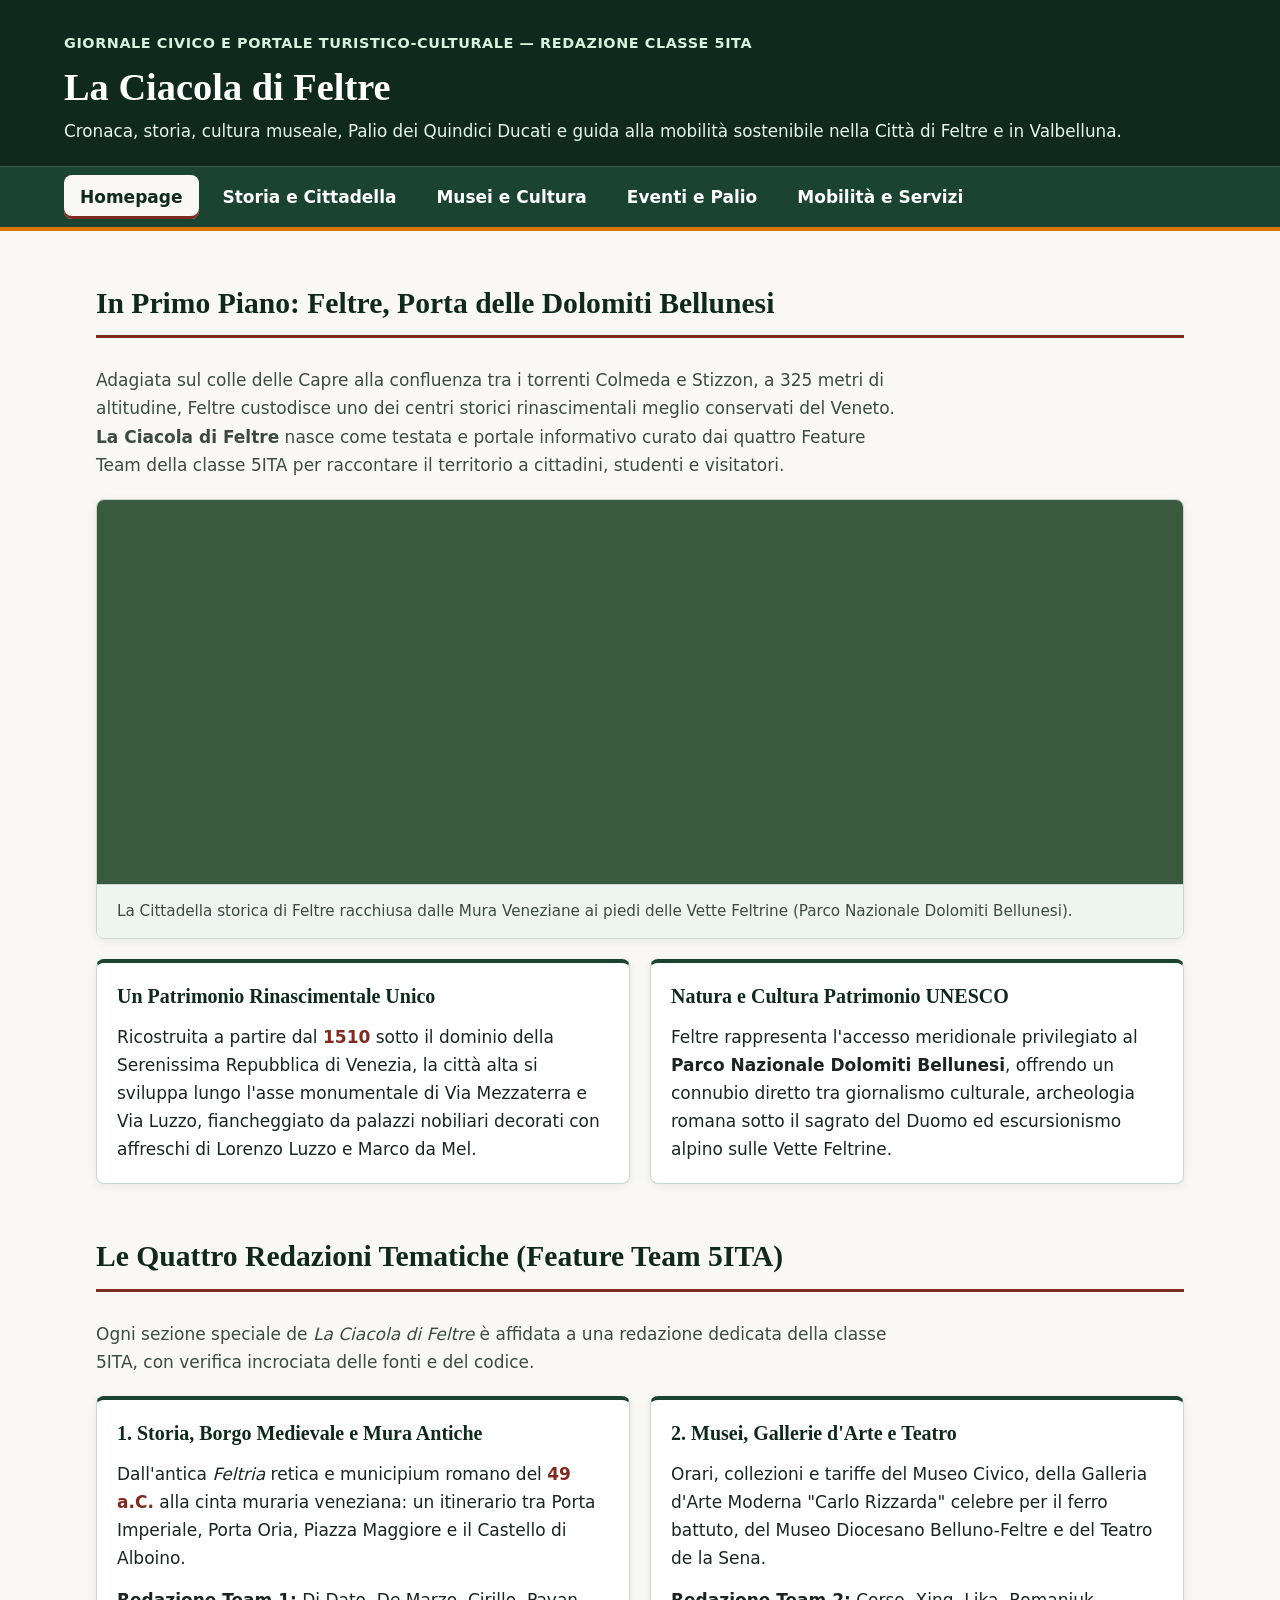
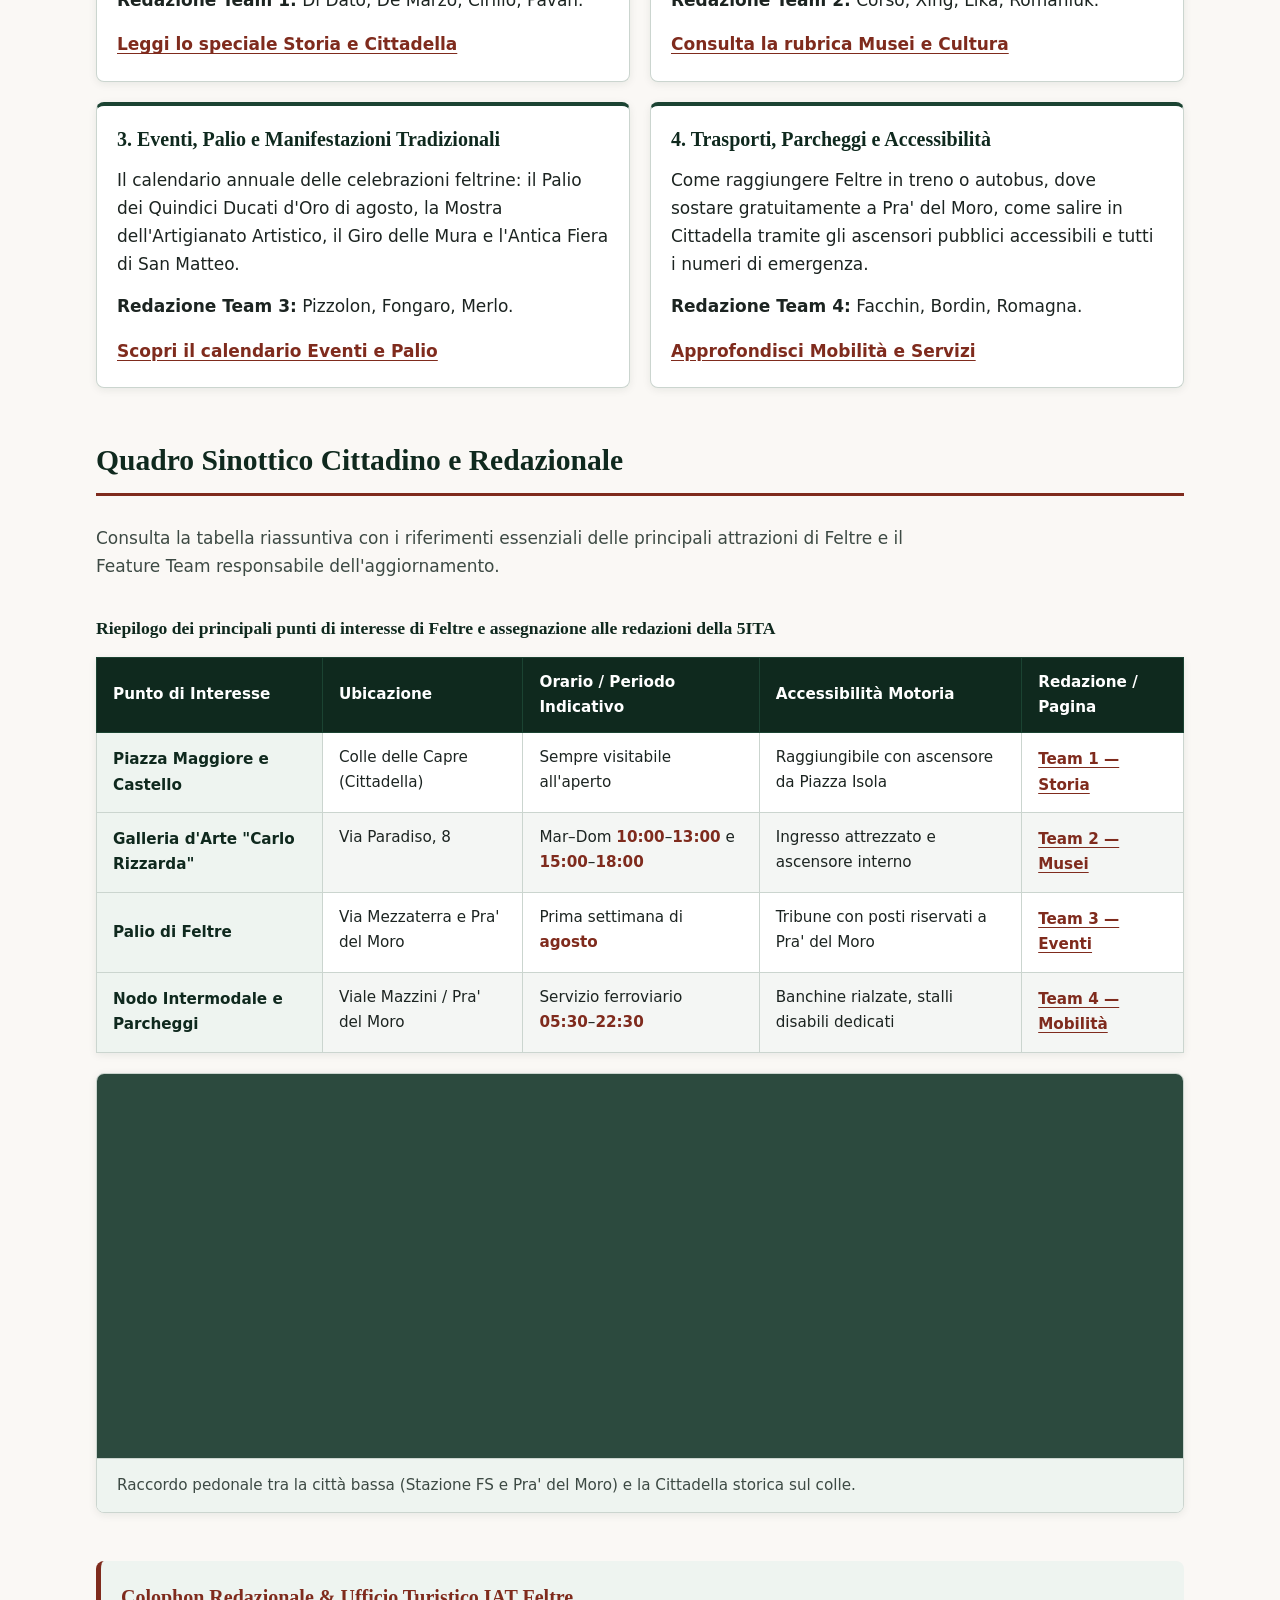
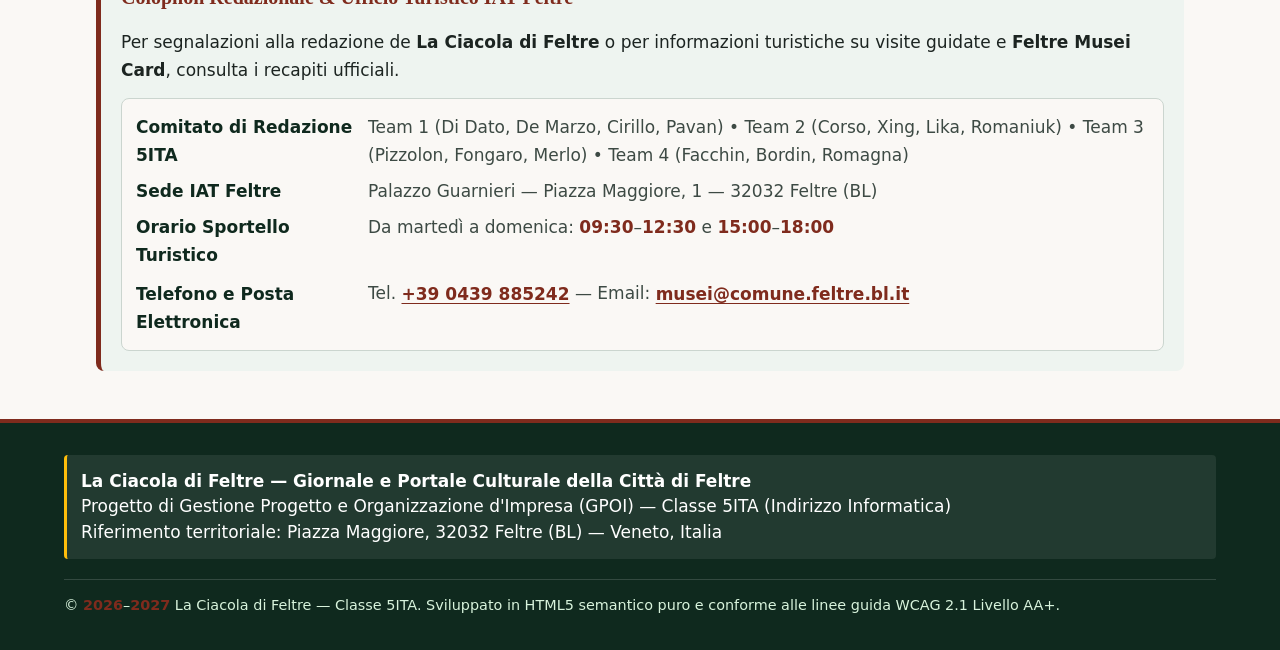
<file: index.html>
<!DOCTYPE html>
<html lang="it">
<head>
  <meta charset="utf-8">
  <meta name="viewport" content="width=device-width, initial-scale=1.0">
  <meta name="description" content="La Ciacola di Feltre: giornale e portale turistico-culturale della Città di Feltre e del Parco Nazionale Dolomiti Bellunesi. Storia, musei, Palio e mobilità.">
  <title>La Ciacola di Feltre — Giornale e Portale Culturale Cittadino</title>
  <link rel="stylesheet" href="css/style.css">
</head>
<body>
  <a href="#contenuto-principale" class="salto-contenuto">Salta al contenuto principale</a>

  <header>
    <p>Giornale Civico e Portale Turistico-Culturale — Redazione Classe 5ITA</p>
    <h1>La Ciacola di Feltre</h1>
    <p>Cronaca, storia, cultura museale, Palio dei Quindici Ducati e guida alla mobilità sostenibile nella Città di Feltre e in Valbelluna.</p>
    <nav aria-label="Navigazione principale">
      <ul>
        <li><a href="index.html" aria-current="page">Homepage</a></li>
        <li><a href="storia.html">Storia e Cittadella</a></li>
        <li><a href="musei.html">Musei e Cultura</a></li>
        <li><a href="eventi.html">Eventi e Palio</a></li>
        <li><a href="mobilita.html">Mobilità e Servizi</a></li>
      </ul>
    </nav>
  </header>

  <main id="contenuto-principale">
    <section aria-labelledby="titolo-editoriale">
      <h2 id="titolo-editoriale">In Primo Piano: Feltre, Porta delle Dolomiti Bellunesi</h2>
      <p>Adagiata sul colle delle Capre alla confluenza tra i torrenti Colmeda e Stizzon, a <data value="325">325 metri</data> di altitudine, Feltre custodisce uno dei centri storici rinascimentali meglio conservati del Veneto. <strong>La Ciacola di Feltre</strong> nasce come testata e portale informativo curato dai quattro Feature Team della classe 5ITA per raccontare il territorio a cittadini, studenti e visitatori.</p>

      <figure>
        <img src="img/panorama-cittadella-feltre.jpg" alt="Veduta panoramica della Cittadella fortificata di Feltre sul colle delle Capre con le Vette Feltrine sullo sfondo" width="800" height="450">
        <figcaption>La Cittadella storica di Feltre racchiusa dalle Mura Veneziane ai piedi delle Vette Feltrine (Parco Nazionale Dolomiti Bellunesi).</figcaption>
      </figure>

      <article>
        <h3>Un Patrimonio Rinascimentale Unico</h3>
        <p>Ricostruita a partire dal <time datetime="1510">1510</time> sotto il dominio della Serenissima Repubblica di Venezia, la città alta si sviluppa lungo l'asse monumentale di Via Mezzaterra e Via Luzzo, fiancheggiato da palazzi nobiliari decorati con affreschi di Lorenzo Luzzo e Marco da Mel.</p>
      </article>

      <article>
        <h3>Natura e Cultura Patrimonio UNESCO</h3>
        <p>Feltre rappresenta l'accesso meridionale privilegiato al <strong>Parco Nazionale Dolomiti Bellunesi</strong>, offrendo un connubio diretto tra giornalismo culturale, archeologia romana sotto il sagrato del Duomo ed escursionismo alpino sulle Vette Feltrine.</p>
      </article>
    </section>

    <section aria-labelledby="titolo-redazioni-team">
      <h2 id="titolo-redazioni-team">Le Quattro Redazioni Tematiche (Feature Team 5ITA)</h2>
      <p>Ogni sezione speciale de <em>La Ciacola di Feltre</em> è affidata a una redazione dedicata della classe 5ITA, con verifica incrociata delle fonti e del codice.</p>

      <article>
        <h3>1. Storia, Borgo Medievale e Mura Antiche</h3>
        <p>Dall'antica <em>Feltria</em> retica e municipium romano del <time datetime="-0049">49 a.C.</time> alla cinta muraria veneziana: un itinerario tra Porta Imperiale, Porta Oria, Piazza Maggiore e il Castello di Alboino.</p>
        <p><strong>Redazione Team 1:</strong> Di Dato, De Marzo, Cirillo, Pavan.</p>
        <p><a href="storia.html">Leggi lo speciale Storia e Cittadella</a></p>
      </article>

      <article>
        <h3>2. Musei, Gallerie d'Arte e Teatro</h3>
        <p>Orari, collezioni e tariffe del Museo Civico, della Galleria d'Arte Moderna "Carlo Rizzarda" celebre per il ferro battuto, del Museo Diocesano Belluno-Feltre e del Teatro de la Sena.</p>
        <p><strong>Redazione Team 2:</strong> Corso, Xing, Lika, Romaniuk.</p>
        <p><a href="musei.html">Consulta la rubrica Musei e Cultura</a></p>
      </article>

      <article>
        <h3>3. Eventi, Palio e Manifestazioni Tradizionali</h3>
        <p>Il calendario annuale delle celebrazioni feltrine: il Palio dei Quindici Ducati d'Oro di agosto, la Mostra dell'Artigianato Artistico, il Giro delle Mura e l'Antica Fiera di San Matteo.</p>
        <p><strong>Redazione Team 3:</strong> Pizzolon, Fongaro, Merlo.</p>
        <p><a href="eventi.html">Scopri il calendario Eventi e Palio</a></p>
      </article>

      <article>
        <h3>4. Trasporti, Parcheggi e Accessibilità</h3>
        <p>Come raggiungere Feltre in treno o autobus, dove sostare gratuitamente a Pra' del Moro, come salire in Cittadella tramite gli ascensori pubblici accessibili e tutti i numeri di emergenza.</p>
        <p><strong>Redazione Team 4:</strong> Facchin, Bordin, Romagna.</p>
        <p><a href="mobilita.html">Approfondisci Mobilità e Servizi</a></p>
      </article>
    </section>

    <section aria-labelledby="titolo-sintesi-visitatore">
      <h2 id="titolo-sintesi-visitatore">Quadro Sinottico Cittadino e Redazionale</h2>
      <p>Consulta la tabella riassuntiva con i riferimenti essenziali delle principali attrazioni di Feltre e il Feature Team responsabile dell'aggiornamento.</p>

      <table>
        <caption>Riepilogo dei principali punti di interesse di Feltre e assegnazione alle redazioni della 5ITA</caption>
        <thead>
          <tr>
            <th scope="col">Punto di Interesse</th>
            <th scope="col">Ubicazione</th>
            <th scope="col">Orario / Periodo Indicativo</th>
            <th scope="col">Accessibilità Motoria</th>
            <th scope="col">Redazione / Pagina</th>
          </tr>
        </thead>
        <tbody>
          <tr>
            <th scope="row">Piazza Maggiore e Castello</th>
            <td>Colle delle Capre (Cittadella)</td>
            <td>Sempre visitabile all'aperto</td>
            <td>Raggiungibile con ascensore da Piazza Isola</td>
            <td><a href="storia.html">Team 1 — Storia</a></td>
          </tr>
          <tr>
            <th scope="row">Galleria d'Arte "Carlo Rizzarda"</th>
            <td>Via Paradiso, 8</td>
            <td>Mar–Dom <time datetime="10:00">10:00</time>–<time datetime="13:00">13:00</time> e <time datetime="15:00">15:00</time>–<time datetime="18:00">18:00</time></td>
            <td>Ingresso attrezzato e ascensore interno</td>
            <td><a href="musei.html">Team 2 — Musei</a></td>
          </tr>
          <tr>
            <th scope="row">Palio di Feltre</th>
            <td>Via Mezzaterra e Pra' del Moro</td>
            <td>Prima settimana di <time datetime="2027-08">agosto</time></td>
            <td>Tribune con posti riservati a Pra' del Moro</td>
            <td><a href="eventi.html">Team 3 — Eventi</a></td>
          </tr>
          <tr>
            <th scope="row">Nodo Intermodale e Parcheggi</th>
            <td>Viale Mazzini / Pra' del Moro</td>
            <td>Servizio ferroviario <time datetime="05:30">05:30</time>–<time datetime="22:30">22:30</time></td>
            <td>Banchine rialzate, stalli disabili dedicati</td>
            <td><a href="mobilita.html">Team 4 — Mobilità</a></td>
          </tr>
        </tbody>
      </table>

      <figure>
        <img src="img/placeholder.jpg" alt="Mappa schematica orientativa dei percorsi pedonali tra la stazione di Feltre e la Cittadella" width="800" height="450">
        <figcaption>Raccordo pedonale tra la città bassa (Stazione FS e Pra' del Moro) e la Cittadella storica sul colle.</figcaption>
      </figure>
    </section>

    <aside aria-labelledby="titolo-infopoint">
      <h2 id="titolo-infopoint">Colophon Redazionale &amp; Ufficio Turistico IAT Feltre</h2>
      <p>Per segnalazioni alla redazione de <strong>La Ciacola di Feltre</strong> o per informazioni turistiche su visite guidate e <strong>Feltre Musei Card</strong>, consulta i recapiti ufficiali.</p>
      <dl>
        <dt>Comitato di Redazione 5ITA</dt>
        <dd>Team 1 (Di Dato, De Marzo, Cirillo, Pavan) &bull; Team 2 (Corso, Xing, Lika, Romaniuk) &bull; Team 3 (Pizzolon, Fongaro, Merlo) &bull; Team 4 (Facchin, Bordin, Romagna)</dd>
        <dt>Sede IAT Feltre</dt>
        <dd>Palazzo Guarnieri — Piazza Maggiore, 1 — 32032 Feltre (BL)</dd>
        <dt>Orario Sportello Turistico</dt>
        <dd>Da martedì a domenica: <time datetime="09:30">09:30</time>–<time datetime="12:30">12:30</time> e <time datetime="15:00">15:00</time>–<time datetime="18:00">18:00</time></dd>
        <dt>Telefono e Posta Elettronica</dt>
        <dd>Tel. <a href="tel:+390439885242">+39 0439 885242</a> — Email: <a href="mailto:musei@comune.feltre.bl.it">musei@comune.feltre.bl.it</a></dd>
      </dl>
    </aside>
  </main>

  <footer>
    <address>
      <strong>La Ciacola di Feltre — Giornale e Portale Culturale della Città di Feltre</strong><br>
      Progetto di Gestione Progetto e Organizzazione d'Impresa (GPOI) — Classe 5ITA (Indirizzo Informatica)<br>
      Riferimento territoriale: Piazza Maggiore, 32032 Feltre (BL) — Veneto, Italia
    </address>
    <p>&copy; <time datetime="2026">2026</time>–<time datetime="2027">2027</time> La Ciacola di Feltre — Classe 5ITA. Sviluppato in HTML5 semantico puro e conforme alle linee guida WCAG 2.1 Livello AA+.</p>
  </footer>
</body>
</html>
</file>
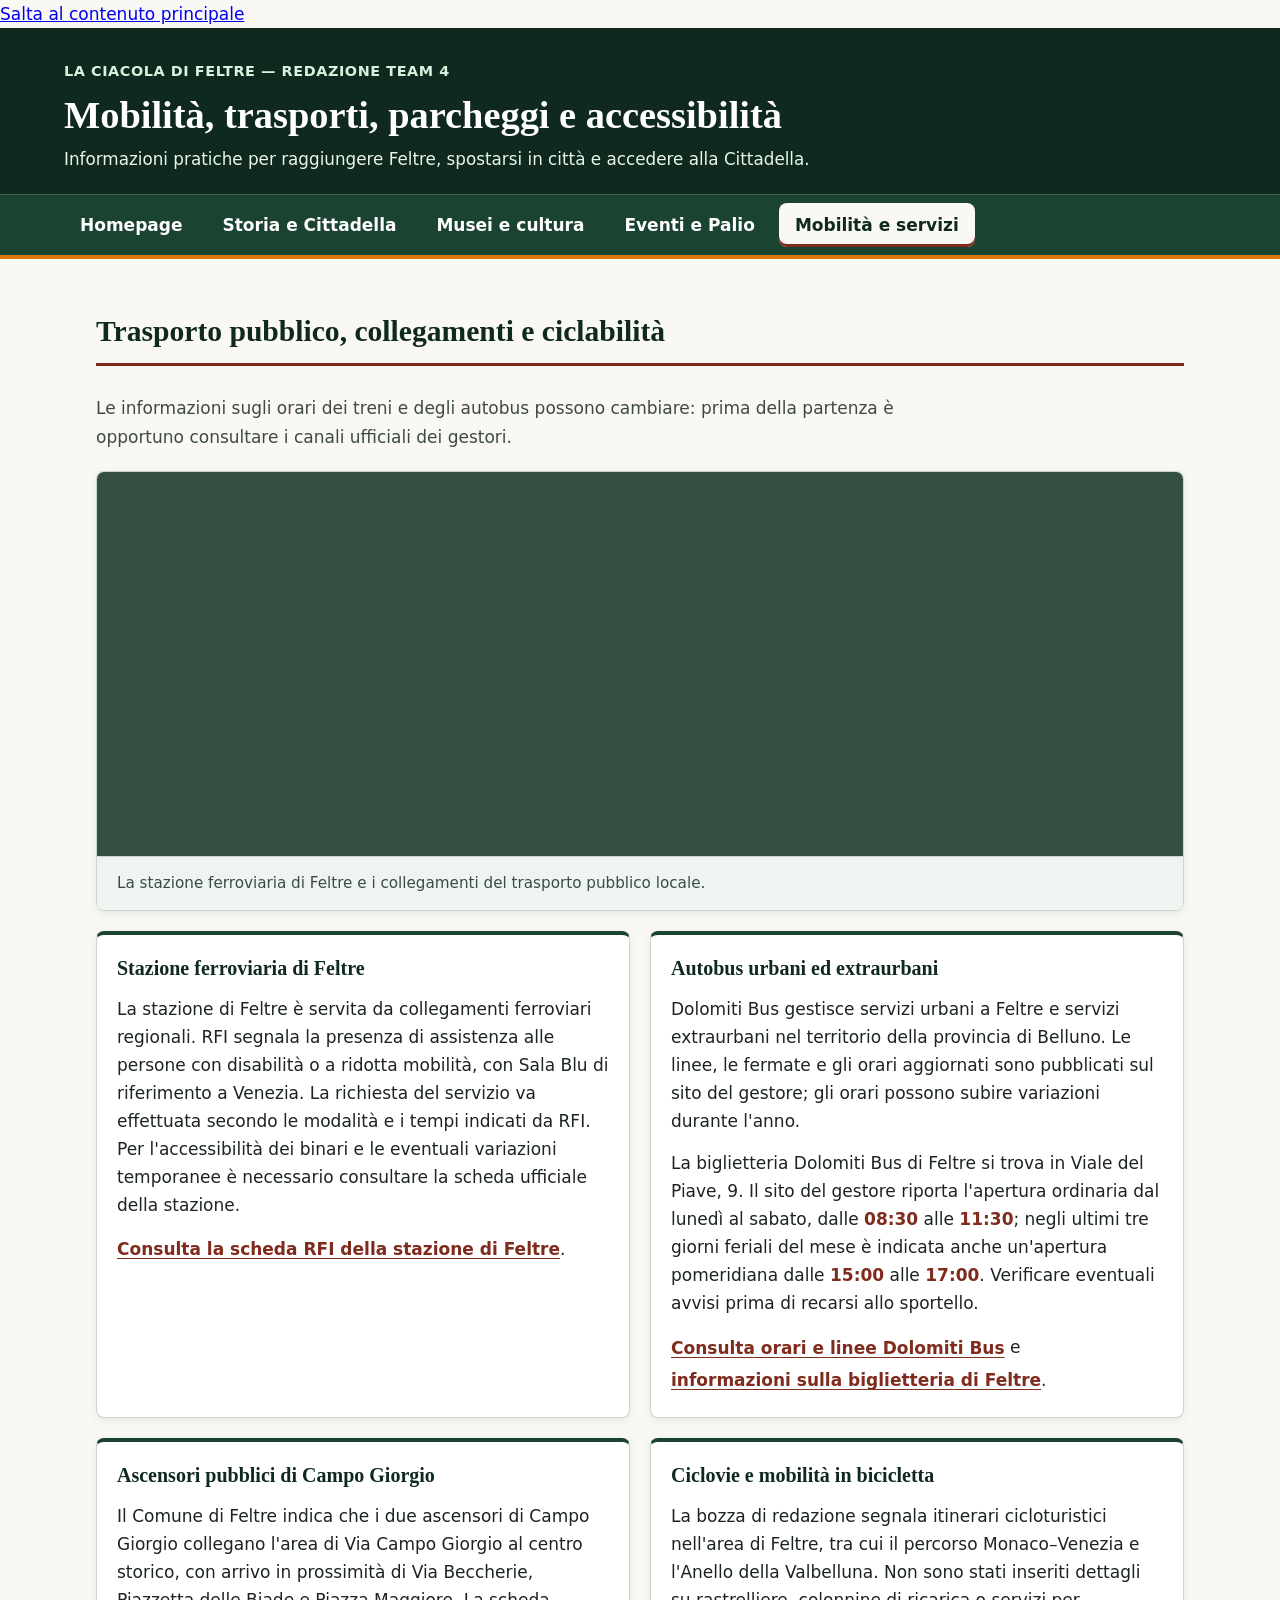
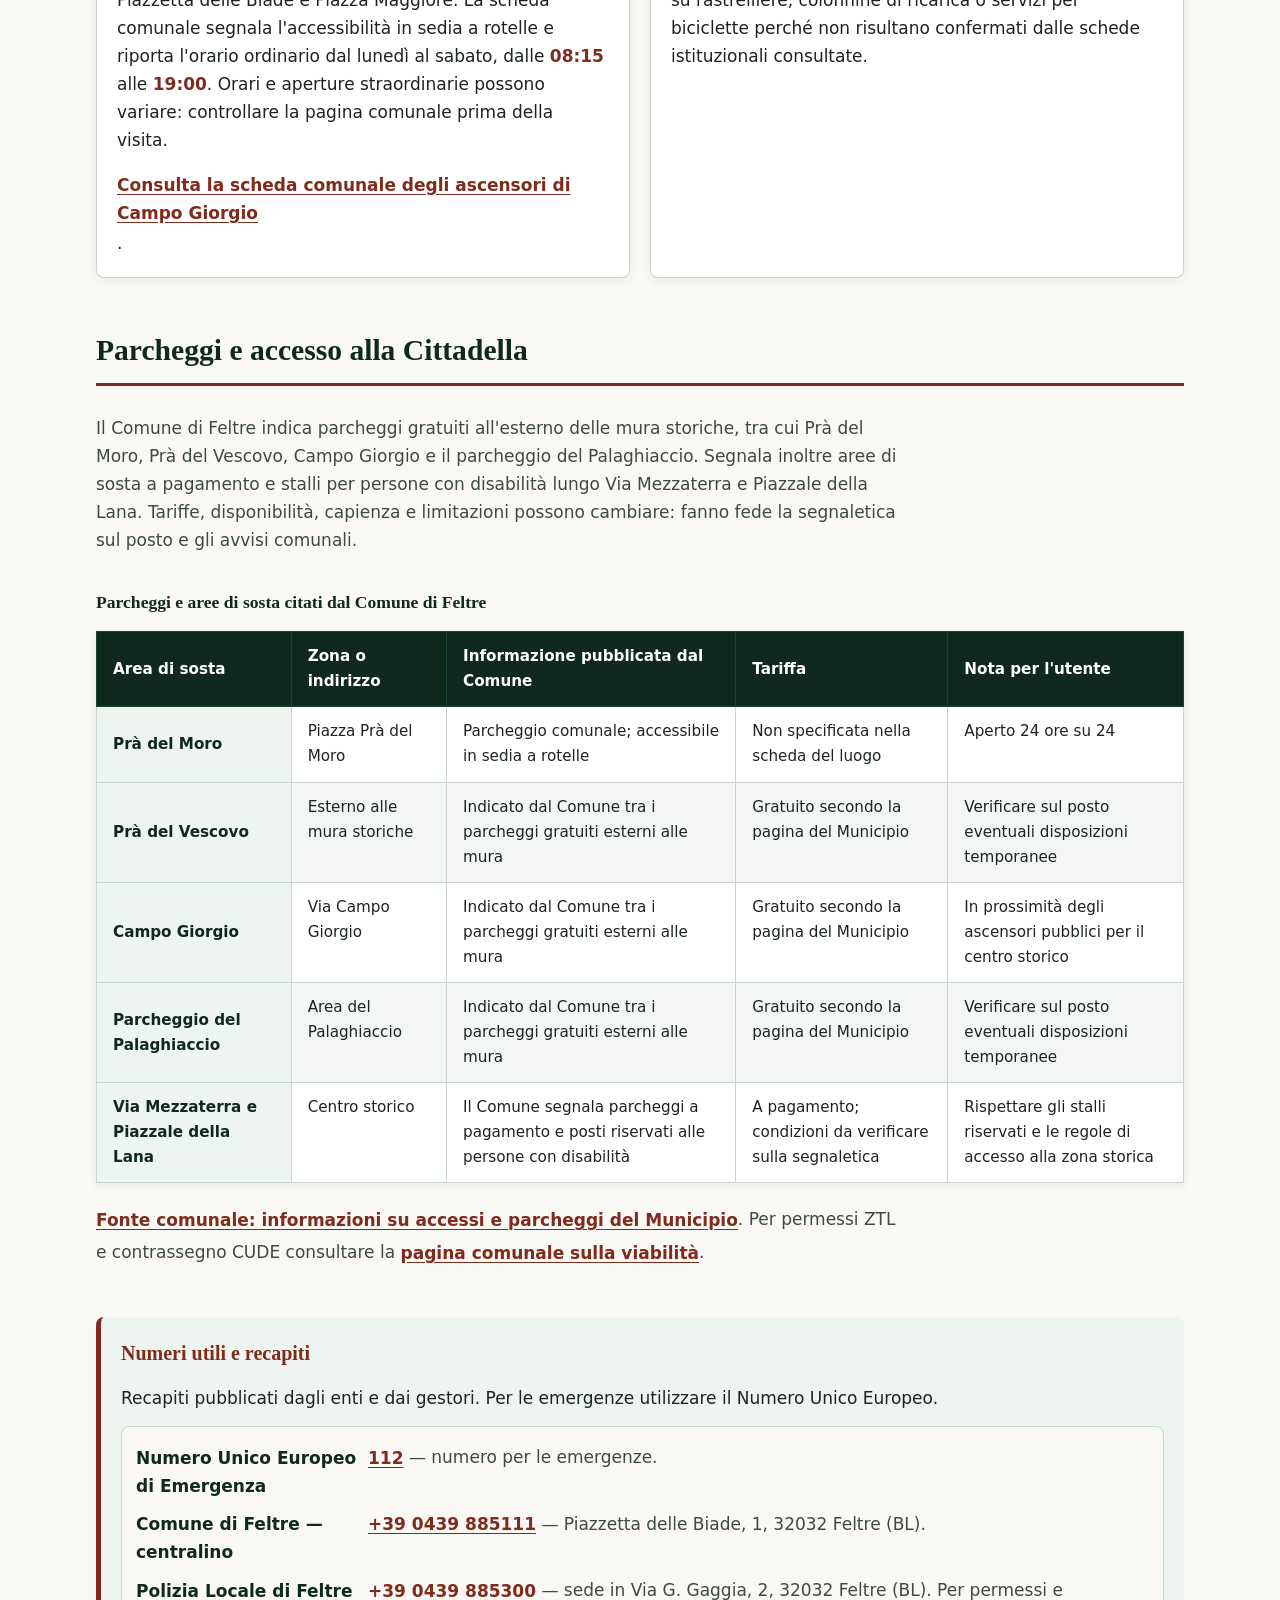
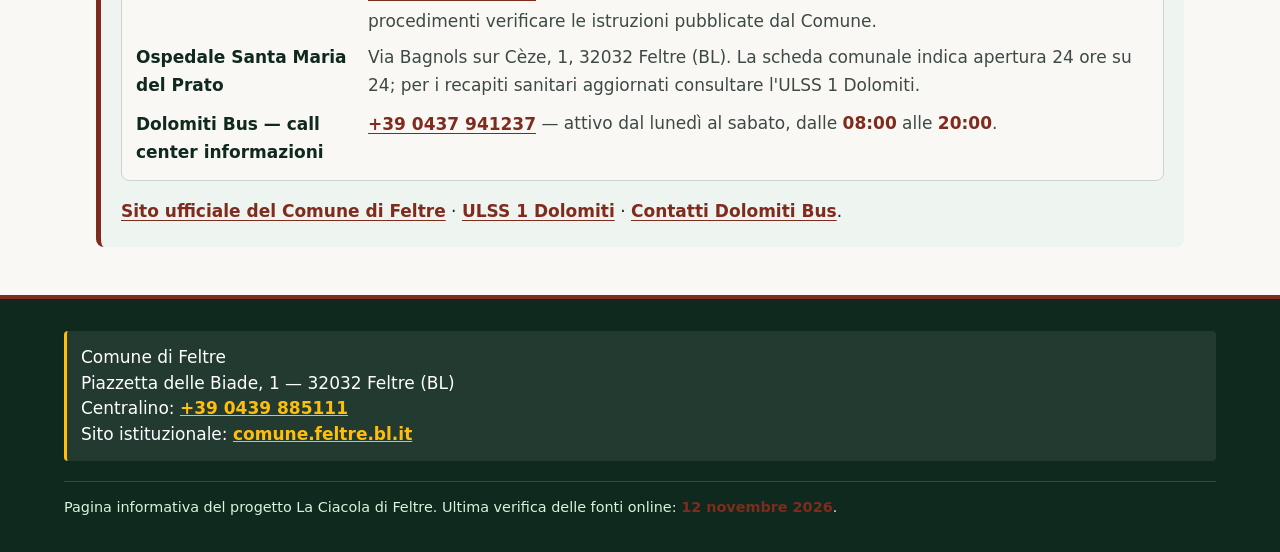
<file: mobilita.html>
<!DOCTYPE html>
<html lang="it">
<head>
  <meta charset="utf-8">
  <meta name="viewport" content="width=device-width, initial-scale=1">
  <meta name="description" content="Guida alla mobilità a Feltre: ferrovia, autobus, ascensori pubblici, parcheggi e recapiti utili.">
  <title>Mobilità e trasporti a Feltre — La Ciacola di Feltre</title>
  <link rel="stylesheet" href="css/style.css">
</head>
<body>
  <a href="#contenuto-principale">Salta al contenuto principale</a>

  <header>
    <p>La Ciacola di Feltre — Redazione Team 4</p>
    <h1>Mobilità, trasporti, parcheggi e accessibilità</h1>
    <p>Informazioni pratiche per raggiungere Feltre, spostarsi in città e accedere alla Cittadella.</p>
    <nav aria-label="Navigazione principale">
      <ul>
        <li><a href="index.html">Homepage</a></li>
        <li><a href="storia.html">Storia e Cittadella</a></li>
        <li><a href="musei.html">Musei e cultura</a></li>
        <li><a href="eventi.html">Eventi e Palio</a></li>
        <li><a href="mobilita.html" aria-current="page">Mobilità e servizi</a></li>
      </ul>
    </nav>
  </header>

  <main id="contenuto-principale">
    <section aria-labelledby="titolo-trasporto">
      <h2 id="titolo-trasporto">Trasporto pubblico, collegamenti e ciclabilità</h2>
      <p>Le informazioni sugli orari dei treni e degli autobus possono cambiare: prima della partenza è opportuno consultare i canali ufficiali dei gestori.</p>

      <figure>
        <img src="img/stazione-feltre-mobilita.jpg" alt="Stazione ferroviaria di Feltre">
        <figcaption>La stazione ferroviaria di Feltre e i collegamenti del trasporto pubblico locale.</figcaption>
      </figure>

      <article>
        <h3>Stazione ferroviaria di Feltre</h3>
        <p>La stazione di Feltre è servita da collegamenti ferroviari regionali. RFI segnala la presenza di assistenza alle persone con disabilità o a ridotta mobilità, con Sala Blu di riferimento a Venezia. La richiesta del servizio va effettuata secondo le modalità e i tempi indicati da RFI. Per l'accessibilità dei binari e le eventuali variazioni temporanee è necessario consultare la scheda ufficiale della stazione.</p>
        <p><a href="https://www.rfi.it/it/stazioni/feltre.html">Consulta la scheda RFI della stazione di Feltre</a>.</p>
      </article>

      <article>
        <h3>Autobus urbani ed extraurbani</h3>
        <p>Dolomiti Bus gestisce servizi urbani a Feltre e servizi extraurbani nel territorio della provincia di Belluno. Le linee, le fermate e gli orari aggiornati sono pubblicati sul sito del gestore; gli orari possono subire variazioni durante l'anno.</p>
        <p>La biglietteria Dolomiti Bus di Feltre si trova in Viale del Piave, 9. Il sito del gestore riporta l'apertura ordinaria dal lunedì al sabato, dalle <time datetime="08:30">08:30</time> alle <time datetime="11:30">11:30</time>; negli ultimi tre giorni feriali del mese è indicata anche un'apertura pomeridiana dalle <time datetime="15:00">15:00</time> alle <time datetime="17:00">17:00</time>. Verificare eventuali avvisi prima di recarsi allo sportello.</p>
        <p><a href="https://dolomitibus.it/it/l/orario-dolomiti/index">Consulta orari e linee Dolomiti Bus</a> e <a href="https://dolomitibus.it/it/l/punti-vendita-dolomiti/index">informazioni sulla biglietteria di Feltre</a>.</p>
      </article>

      <article>
        <h3>Ascensori pubblici di Campo Giorgio</h3>
        <p>Il Comune di Feltre indica che i due ascensori di Campo Giorgio collegano l'area di Via Campo Giorgio al centro storico, con arrivo in prossimità di Via Beccherie, Piazzetta delle Biade e Piazza Maggiore. La scheda comunale segnala l'accessibilità in sedia a rotelle e riporta l'orario ordinario dal lunedì al sabato, dalle <time datetime="08:15">08:15</time> alle <time datetime="19:00">19:00</time>. Orari e aperture straordinarie possono variare: controllare la pagina comunale prima della visita.</p>
        <p><a href="https://comune.feltre.bl.it/vivere-il-comune/luoghi/ascensori-campo-giorgio/">Consulta la scheda comunale degli ascensori di Campo Giorgio</a>.</p>
      </article>

      <article>
        <h3>Ciclovie e mobilità in bicicletta</h3>
        <p>La bozza di redazione segnala itinerari cicloturistici nell'area di Feltre, tra cui il percorso Monaco–Venezia e l'Anello della Valbelluna. Non sono stati inseriti dettagli su rastrelliere, colonnine di ricarica o servizi per biciclette perché non risultano confermati dalle schede istituzionali consultate.</p>
      </article>
    </section>

    <section aria-labelledby="titolo-parcheggi">
      <h2 id="titolo-parcheggi">Parcheggi e accesso alla Cittadella</h2>
      <p>Il Comune di Feltre indica parcheggi gratuiti all'esterno delle mura storiche, tra cui Prà del Moro, Prà del Vescovo, Campo Giorgio e il parcheggio del Palaghiaccio. Segnala inoltre aree di sosta a pagamento e stalli per persone con disabilità lungo Via Mezzaterra e Piazzale della Lana. Tariffe, disponibilità, capienza e limitazioni possono cambiare: fanno fede la segnaletica sul posto e gli avvisi comunali.</p>

      <table>
        <caption>Parcheggi e aree di sosta citati dal Comune di Feltre</caption>
        <thead>
          <tr>
            <th scope="col">Area di sosta</th>
            <th scope="col">Zona o indirizzo</th>
            <th scope="col">Informazione pubblicata dal Comune</th>
            <th scope="col">Tariffa</th>
            <th scope="col">Nota per l'utente</th>
          </tr>
        </thead>
        <tbody>
          <tr>
            <th scope="row">Prà del Moro</th>
            <td>Piazza Prà del Moro</td>
            <td>Parcheggio comunale; accessibile in sedia a rotelle</td>
            <td>Non specificata nella scheda del luogo</td>
            <td>Aperto 24 ore su 24</td>
          </tr>
          <tr>
            <th scope="row">Prà del Vescovo</th>
            <td>Esterno alle mura storiche</td>
            <td>Indicato dal Comune tra i parcheggi gratuiti esterni alle mura</td>
            <td>Gratuito secondo la pagina del Municipio</td>
            <td>Verificare sul posto eventuali disposizioni temporanee</td>
          </tr>
          <tr>
            <th scope="row">Campo Giorgio</th>
            <td>Via Campo Giorgio</td>
            <td>Indicato dal Comune tra i parcheggi gratuiti esterni alle mura</td>
            <td>Gratuito secondo la pagina del Municipio</td>
            <td>In prossimità degli ascensori pubblici per il centro storico</td>
          </tr>
          <tr>
            <th scope="row">Parcheggio del Palaghiaccio</th>
            <td>Area del Palaghiaccio</td>
            <td>Indicato dal Comune tra i parcheggi gratuiti esterni alle mura</td>
            <td>Gratuito secondo la pagina del Municipio</td>
            <td>Verificare sul posto eventuali disposizioni temporanee</td>
          </tr>
          <tr>
            <th scope="row">Via Mezzaterra e Piazzale della Lana</th>
            <td>Centro storico</td>
            <td>Il Comune segnala parcheggi a pagamento e posti riservati alle persone con disabilità</td>
            <td>A pagamento; condizioni da verificare sulla segnaletica</td>
            <td>Rispettare gli stalli riservati e le regole di accesso alla zona storica</td>
          </tr>
        </tbody>
      </table>
      <p><a href="https://comune.feltre.bl.it/vivere-il-comune/luoghi/municipio/">Fonte comunale: informazioni su accessi e parcheggi del Municipio</a>. Per permessi ZTL e contrassegno CUDE consultare la <a href="https://comune.feltre.bl.it/argomento/viabilita/">pagina comunale sulla viabilità</a>.</p>
    </section>

    <aside aria-labelledby="titolo-recapiti">
      <h2 id="titolo-recapiti">Numeri utili e recapiti</h2>
      <p>Recapiti pubblicati dagli enti e dai gestori. Per le emergenze utilizzare il Numero Unico Europeo.</p>
      <dl>
        <dt>Numero Unico Europeo di Emergenza</dt>
        <dd><a href="tel:112">112</a> — numero per le emergenze.</dd>

        <dt>Comune di Feltre — centralino</dt>
        <dd><a href="tel:+390439885111">+39 0439 885111</a> — Piazzetta delle Biade, 1, 32032 Feltre (BL).</dd>

        <dt>Polizia Locale di Feltre</dt>
        <dd><a href="tel:+390439885300">+39 0439 885300</a> — sede in Via G. Gaggia, 2, 32032 Feltre (BL). Per permessi e procedimenti verificare le istruzioni pubblicate dal Comune.</dd>

        <dt>Ospedale Santa Maria del Prato</dt>
        <dd>Via Bagnols sur Cèze, 1, 32032 Feltre (BL). La scheda comunale indica apertura 24 ore su 24; per i recapiti sanitari aggiornati consultare l'ULSS 1 Dolomiti.</dd>

        <dt>Dolomiti Bus — call center informazioni</dt>
        <dd><a href="tel:+390437941237">+39 0437 941237</a> — attivo dal lunedì al sabato, dalle <time datetime="08:00">08:00</time> alle <time datetime="20:00">20:00</time>.</dd>
      </dl>
      <p><a href="https://comune.feltre.bl.it/">Sito ufficiale del Comune di Feltre</a> · <a href="https://www.aulss1.veneto.it/">ULSS 1 Dolomiti</a> · <a href="https://dolomitibus.it/it/c/contatti/index">Contatti Dolomiti Bus</a>.</p>
    </aside>
  </main>

  <footer>
    <address>
      Comune di Feltre<br>
      Piazzetta delle Biade, 1 — 32032 Feltre (BL)<br>
      Centralino: <a href="tel:+390439885111">+39 0439 885111</a><br>
      Sito istituzionale: <a href="https://comune.feltre.bl.it/">comune.feltre.bl.it</a>
    </address>
    <p>Pagina informativa del progetto La Ciacola di Feltre. Ultima verifica delle fonti online: <time datetime="2026-11-12">12 novembre 2026</time>.</p>
  </footer>
</body>
</html>
</file>
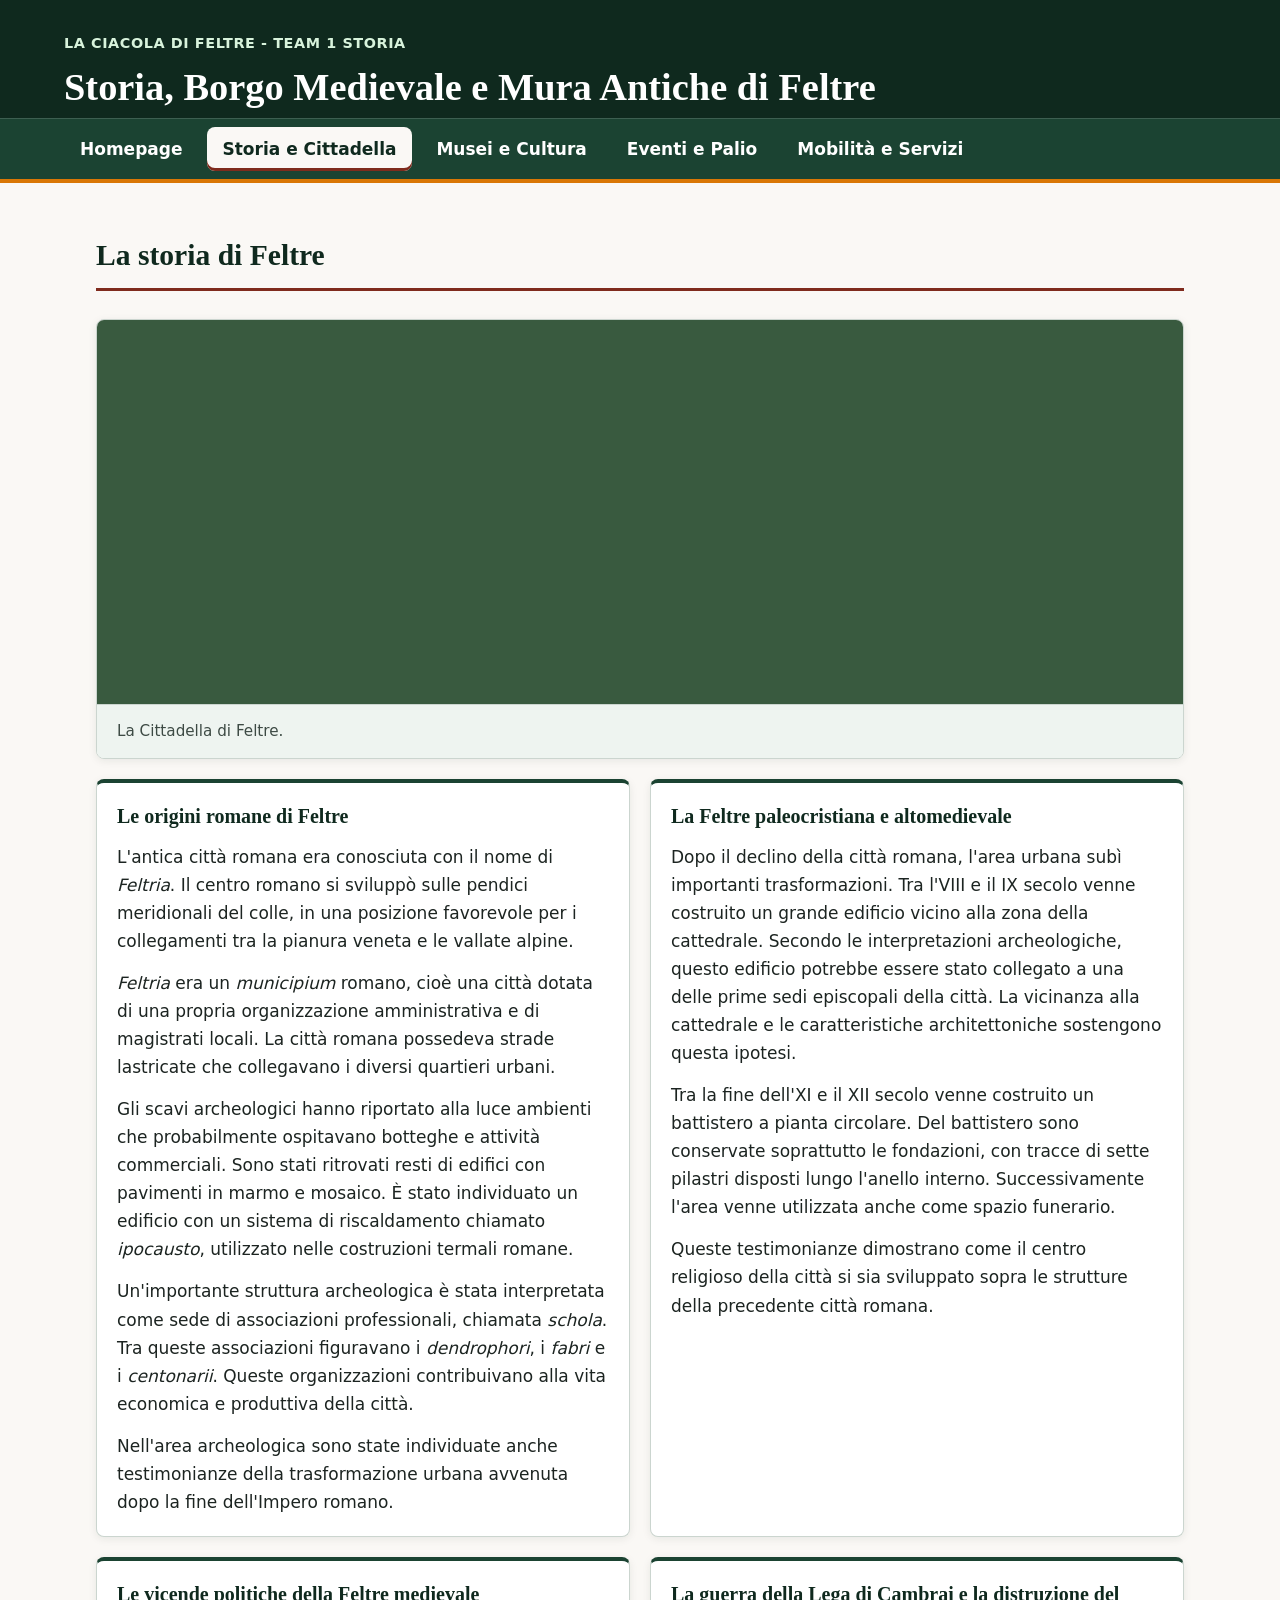
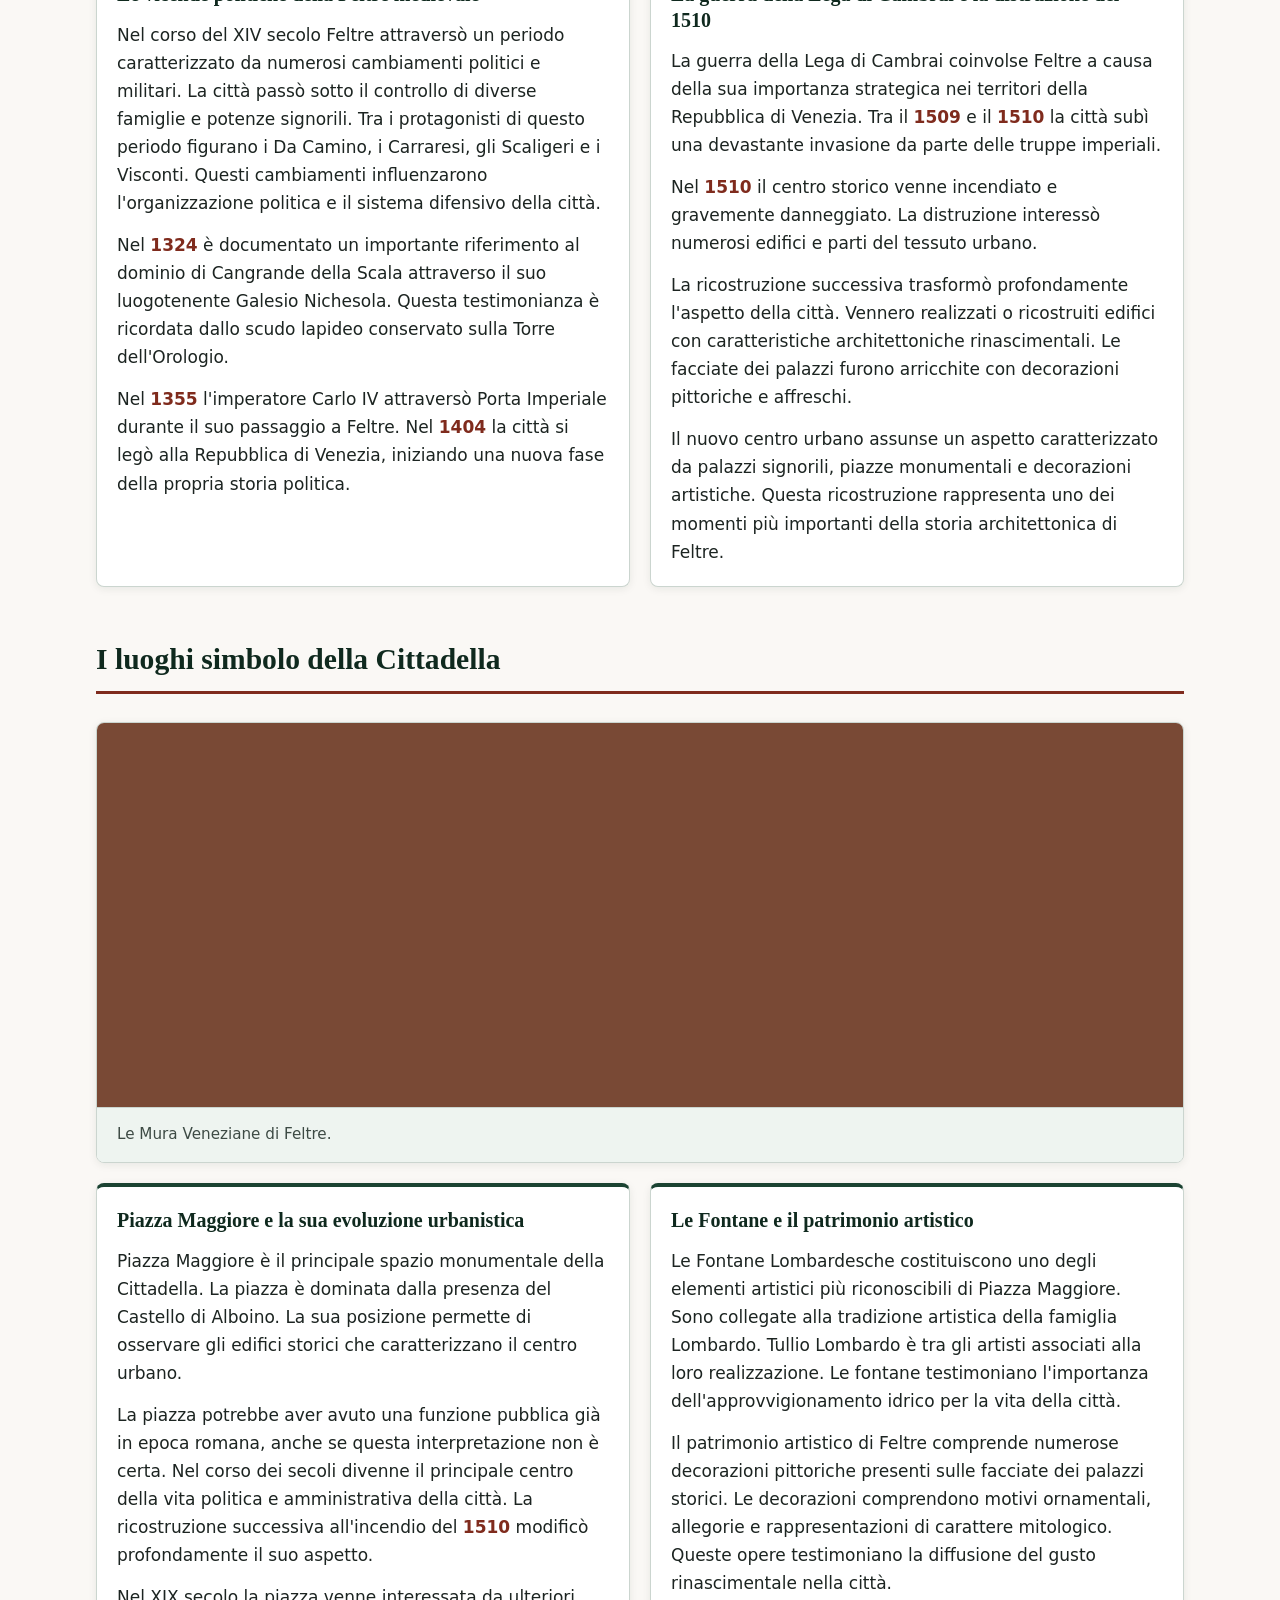
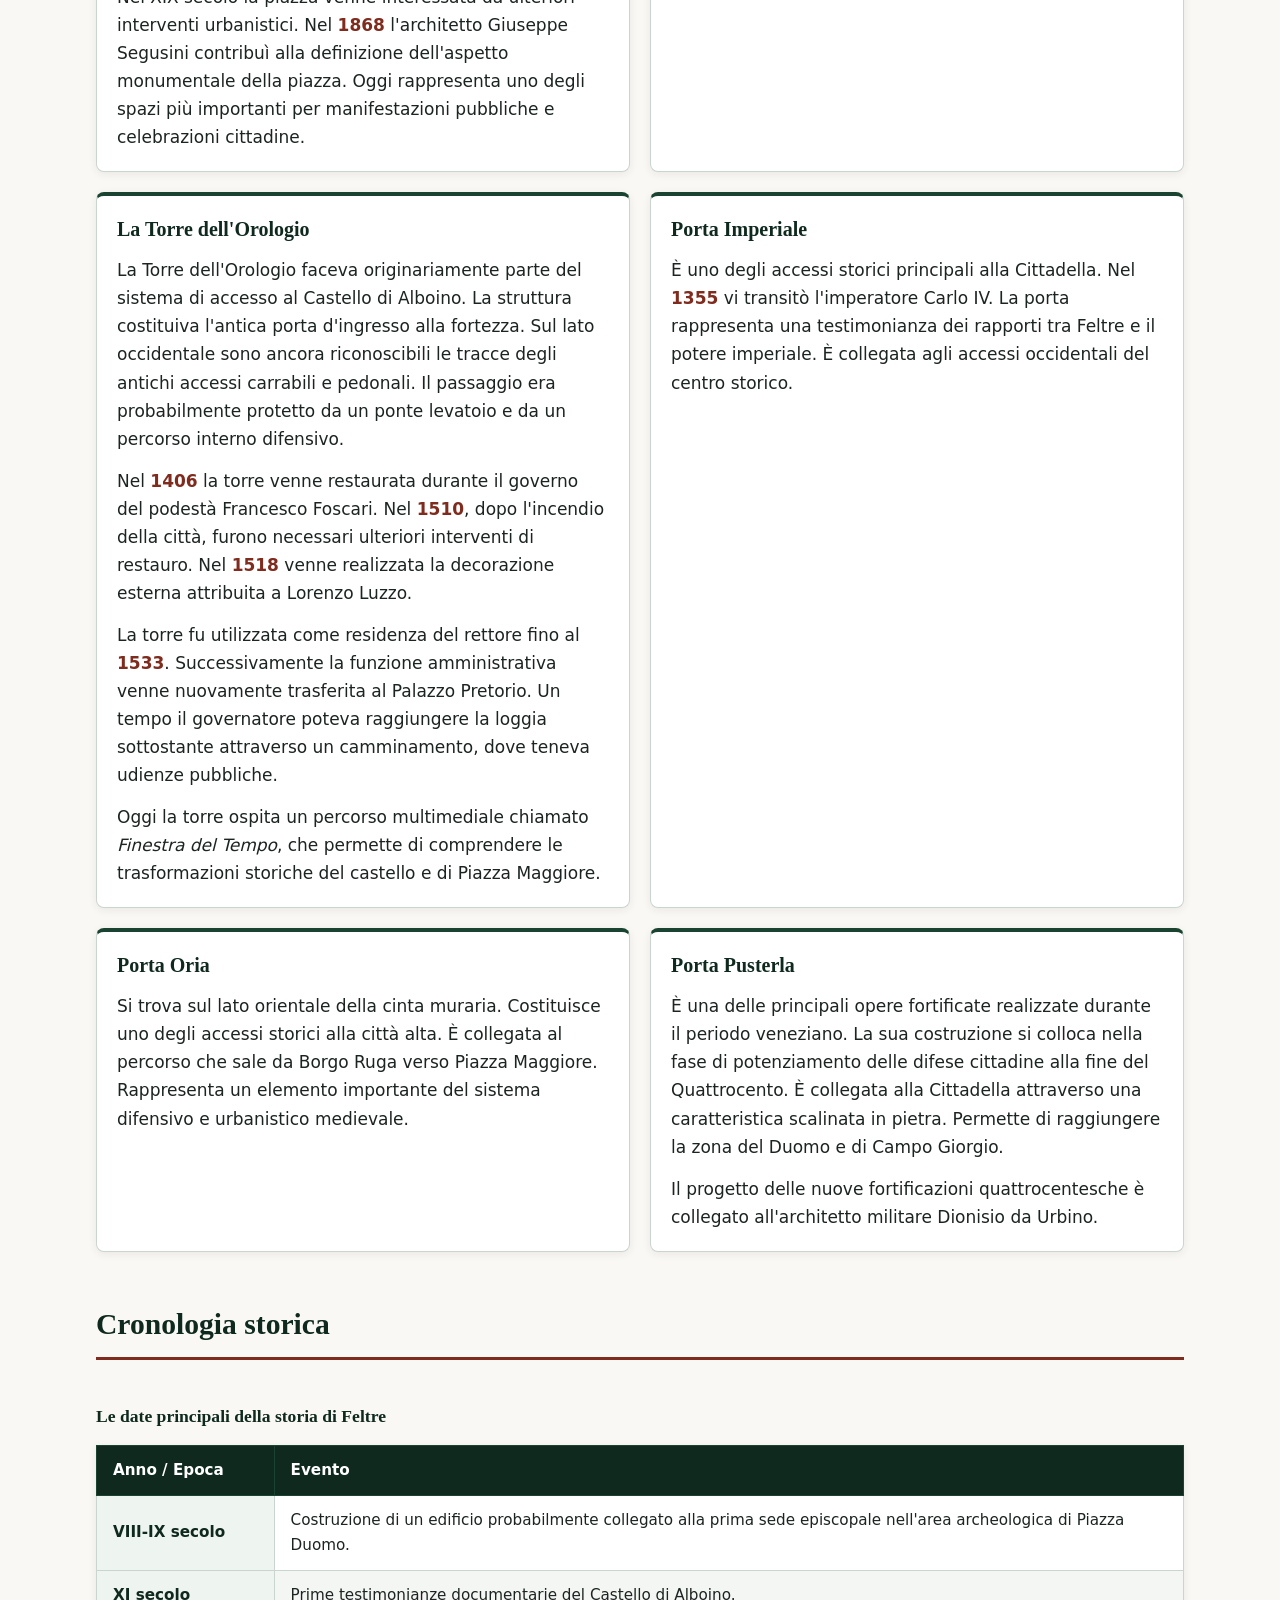
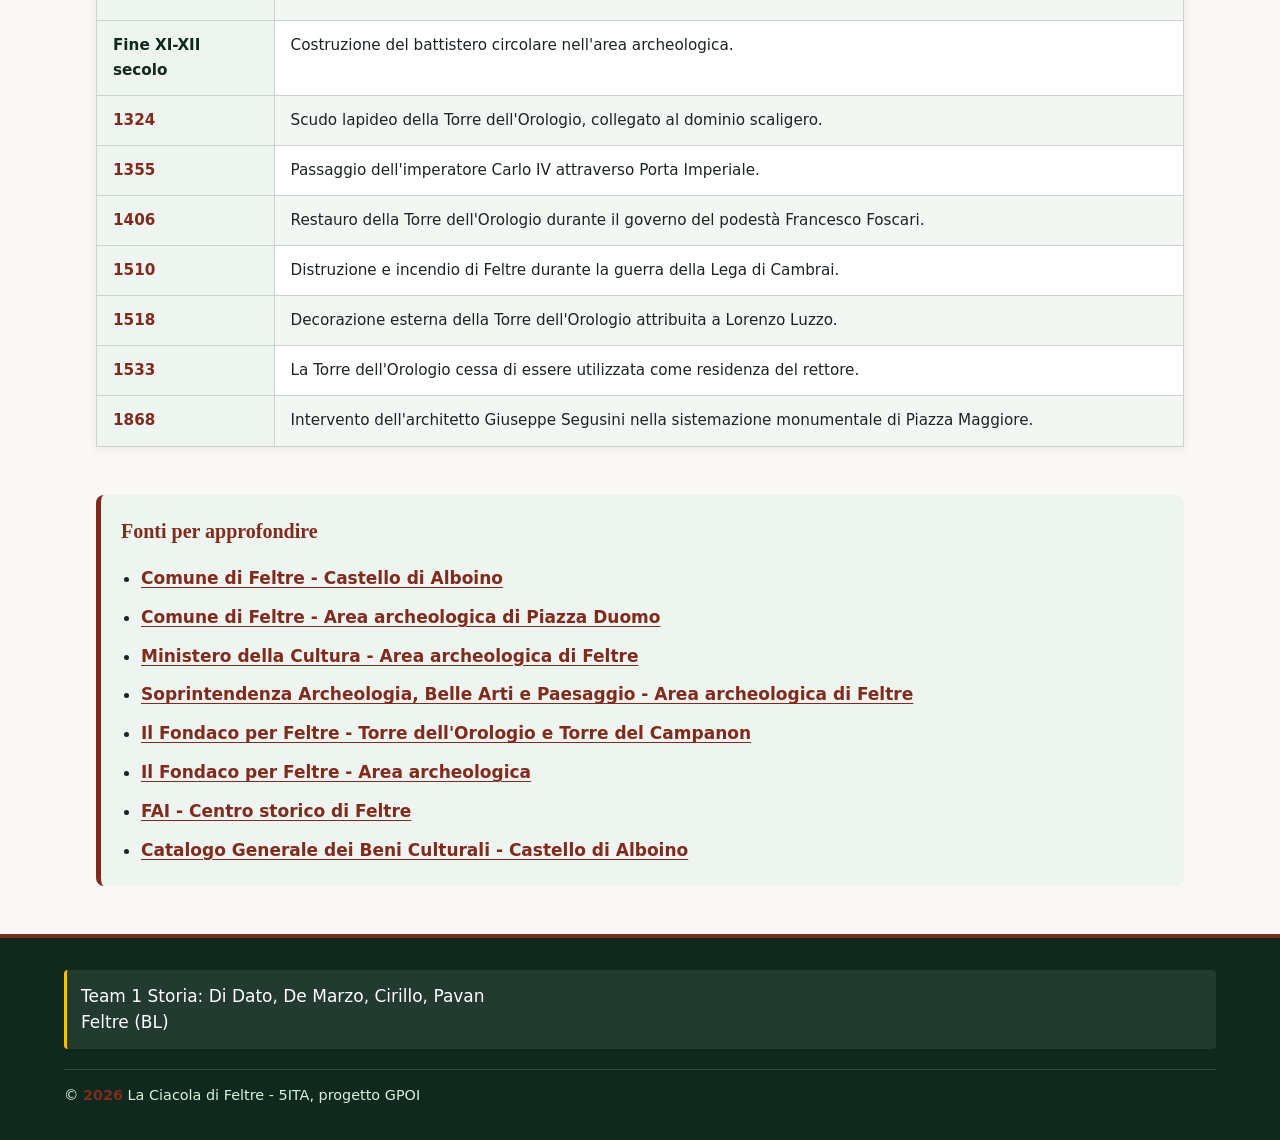
<file: storia.html>
<!DOCTYPE html>
<html lang="it">
<head>
  <meta charset="utf-8">
  <meta name="viewport" content="width=device-width, initial-scale=1.0">
  <meta name="description" content="Storia di Feltre: dalle origini romane alla ricostruzione dopo il 1510, Piazza Maggiore, la Torre dell'Orologio e le porte della città.">
  <title>Storia di Feltre - La Ciacola di Feltre</title>
  <link rel="stylesheet" href="css/style.css">
</head>
<body>
  <a href="#contenuto-principale" class="salto-contenuto">Salta al contenuto principale</a>

  <header>
    <p>La Ciacola di Feltre - Team 1 Storia</p>
    <h1>Storia, Borgo Medievale e Mura Antiche di Feltre</h1>
    <nav aria-label="Navigazione principale">
      <ul>
        <li><a href="index.html">Homepage</a></li>
        <li><a href="storia.html" aria-current="page">Storia e Cittadella</a></li>
        <li><a href="musei.html">Musei e Cultura</a></li>
        <li><a href="eventi.html">Eventi e Palio</a></li>
        <li><a href="mobilita.html">Mobilità e Servizi</a></li>
      </ul>
    </nav>
  </header>

  <main id="contenuto-principale">

    <!-- SEZIONE 1: storia -->

    <section aria-labelledby="sezione-storia">
      <h2 id="sezione-storia">La storia di Feltre</h2>

      <figure>
        <img src="img/panorama-cittadella-feltre.jpg" alt="Panorama della Cittadella di Feltre" width="800" height="450">
        <figcaption>La Cittadella di Feltre.</figcaption>
      </figure>

      <article>
        <h3>Le origini romane di Feltre</h3>
        <p>L'antica città romana era conosciuta con il nome di <em>Feltria</em>. Il centro romano si sviluppò sulle pendici meridionali del colle, in una posizione favorevole per i collegamenti tra la pianura veneta e le vallate alpine.</p>
        <p><em>Feltria</em> era un <em>municipium</em> romano, cioè una città dotata di una propria organizzazione amministrativa e di magistrati locali. La città romana possedeva strade lastricate che collegavano i diversi quartieri urbani.</p>
        <p>Gli scavi archeologici hanno riportato alla luce ambienti che probabilmente ospitavano botteghe e attività commerciali. Sono stati ritrovati resti di edifici con pavimenti in marmo e mosaico. È stato individuato un edificio con un sistema di riscaldamento chiamato <em>ipocausto</em>, utilizzato nelle costruzioni termali romane.</p>
        <p>Un'importante struttura archeologica è stata interpretata come sede di associazioni professionali, chiamata <em>schola</em>. Tra queste associazioni figuravano i <em>dendrophori</em>, i <em>fabri</em> e i <em>centonarii</em>. Queste organizzazioni contribuivano alla vita economica e produttiva della città.</p>
        <p>Nell'area archeologica sono state individuate anche testimonianze della trasformazione urbana avvenuta dopo la fine dell'Impero romano.</p>
      </article>

      <article>
        <h3>La Feltre paleocristiana e altomedievale</h3>
        <p>Dopo il declino della città romana, l'area urbana subì importanti trasformazioni. Tra l'VIII e il IX secolo venne costruito un grande edificio vicino alla zona della cattedrale. Secondo le interpretazioni archeologiche, questo edificio potrebbe essere stato collegato a una delle prime sedi episcopali della città. La vicinanza alla cattedrale e le caratteristiche architettoniche sostengono questa ipotesi.</p>
        <p>Tra la fine dell'XI e il XII secolo venne costruito un battistero a pianta circolare. Del battistero sono conservate soprattutto le fondazioni, con tracce di sette pilastri disposti lungo l'anello interno. Successivamente l'area venne utilizzata anche come spazio funerario.</p>
        <p>Queste testimonianze dimostrano come il centro religioso della città si sia sviluppato sopra le strutture della precedente città romana.</p>
      </article>

      <article>
        <h3>Le vicende politiche della Feltre medievale</h3>
        <p>Nel corso del XIV secolo Feltre attraversò un periodo caratterizzato da numerosi cambiamenti politici e militari. La città passò sotto il controllo di diverse famiglie e potenze signorili. Tra i protagonisti di questo periodo figurano i Da Camino, i Carraresi, gli Scaligeri e i Visconti. Questi cambiamenti influenzarono l'organizzazione politica e il sistema difensivo della città.</p>
        <p>Nel <time datetime="1324">1324</time> è documentato un importante riferimento al dominio di Cangrande della Scala attraverso il suo luogotenente Galesio Nichesola. Questa testimonianza è ricordata dallo scudo lapideo conservato sulla Torre dell'Orologio.</p>
        <p>Nel <time datetime="1355">1355</time> l'imperatore Carlo IV attraversò Porta Imperiale durante il suo passaggio a Feltre. Nel <time datetime="1404">1404</time> la città si legò alla Repubblica di Venezia, iniziando una nuova fase della propria storia politica.</p>
      </article>

      <article>
        <h3>La guerra della Lega di Cambrai e la distruzione del 1510</h3>
        <p>La guerra della Lega di Cambrai coinvolse Feltre a causa della sua importanza strategica nei territori della Repubblica di Venezia. Tra il <time datetime="1509">1509</time> e il <time datetime="1510">1510</time> la città subì una devastante invasione da parte delle truppe imperiali.</p>
        <p>Nel <time datetime="1510">1510</time> il centro storico venne incendiato e gravemente danneggiato. La distruzione interessò numerosi edifici e parti del tessuto urbano.</p>
        <p>La ricostruzione successiva trasformò profondamente l'aspetto della città. Vennero realizzati o ricostruiti edifici con caratteristiche architettoniche rinascimentali. Le facciate dei palazzi furono arricchite con decorazioni pittoriche e affreschi.</p>
        <p>Il nuovo centro urbano assunse un aspetto caratterizzato da palazzi signorili, piazze monumentali e decorazioni artistiche. Questa ricostruzione rappresenta uno dei momenti più importanti della storia architettonica di Feltre.</p>
      </article>
    </section>

    <!-- SEZIONE 2: luoghi della Cittadella -->
    <section aria-labelledby="sezione-luoghi">
      <h2 id="sezione-luoghi">I luoghi simbolo della Cittadella</h2>

      <figure>
        <img src="img/mura-veneziane-feltre.jpg" alt="Tratto delle Mura Veneziane di Feltre" width="800" height="450">
        <figcaption>Le Mura Veneziane di Feltre.</figcaption>
      </figure>

      <article>
        <h3>Piazza Maggiore e la sua evoluzione urbanistica</h3>
        <p>Piazza Maggiore è il principale spazio monumentale della Cittadella. La piazza è dominata dalla presenza del Castello di Alboino. La sua posizione permette di osservare gli edifici storici che caratterizzano il centro urbano.</p>
        <p>La piazza potrebbe aver avuto una funzione pubblica già in epoca romana, anche se questa interpretazione non è certa. Nel corso dei secoli divenne il principale centro della vita politica e amministrativa della città. La ricostruzione successiva all'incendio del <time datetime="1510">1510</time> modificò profondamente il suo aspetto.</p>
        <p>Nel XIX secolo la piazza venne interessata da ulteriori interventi urbanistici. Nel <time datetime="1868">1868</time> l'architetto Giuseppe Segusini contribuì alla definizione dell'aspetto monumentale della piazza. Oggi rappresenta uno degli spazi più importanti per manifestazioni pubbliche e celebrazioni cittadine.</p>
      </article>

      <article>
        <h3>Le Fontane e il patrimonio artistico</h3>
        <p>Le Fontane Lombardesche costituiscono uno degli elementi artistici più riconoscibili di Piazza Maggiore. Sono collegate alla tradizione artistica della famiglia Lombardo. Tullio Lombardo è tra gli artisti associati alla loro realizzazione. Le fontane testimoniano l'importanza dell'approvvigionamento idrico per la vita della città.</p>
        <p>Il patrimonio artistico di Feltre comprende numerose decorazioni pittoriche presenti sulle facciate dei palazzi storici. Le decorazioni comprendono motivi ornamentali, allegorie e rappresentazioni di carattere mitologico. Queste opere testimoniano la diffusione del gusto rinascimentale nella città.</p>
      </article>

      <article>
        <h3>La Torre dell'Orologio</h3>
        <p>La Torre dell'Orologio faceva originariamente parte del sistema di accesso al Castello di Alboino. La struttura costituiva l'antica porta d'ingresso alla fortezza. Sul lato occidentale sono ancora riconoscibili le tracce degli antichi accessi carrabili e pedonali. Il passaggio era probabilmente protetto da un ponte levatoio e da un percorso interno difensivo.</p>
        <p>Nel <time datetime="1406">1406</time> la torre venne restaurata durante il governo del podestà Francesco Foscari. Nel <time datetime="1510">1510</time>, dopo l'incendio della città, furono necessari ulteriori interventi di restauro. Nel <time datetime="1518">1518</time> venne realizzata la decorazione esterna attribuita a Lorenzo Luzzo.</p>
        <p>La torre fu utilizzata come residenza del rettore fino al <time datetime="1533">1533</time>. Successivamente la funzione amministrativa venne nuovamente trasferita al Palazzo Pretorio. Un tempo il governatore poteva raggiungere la loggia sottostante attraverso un camminamento, dove teneva udienze pubbliche.</p>
        <p>Oggi la torre ospita un percorso multimediale chiamato <em>Finestra del Tempo</em>, che permette di comprendere le trasformazioni storiche del castello e di Piazza Maggiore.</p>
      </article>

      <article>
        <h3>Porta Imperiale</h3>
        <p>È uno degli accessi storici principali alla Cittadella. Nel <time datetime="1355">1355</time> vi transitò l'imperatore Carlo IV. La porta rappresenta una testimonianza dei rapporti tra Feltre e il potere imperiale. È collegata agli accessi occidentali del centro storico.</p>
      </article>

      <article>
        <h3>Porta Oria</h3>
        <p>Si trova sul lato orientale della cinta muraria. Costituisce uno degli accessi storici alla città alta. È collegata al percorso che sale da Borgo Ruga verso Piazza Maggiore. Rappresenta un elemento importante del sistema difensivo e urbanistico medievale.</p>
      </article>

      <article>
        <h3>Porta Pusterla</h3>
        <p>È una delle principali opere fortificate realizzate durante il periodo veneziano. La sua costruzione si colloca nella fase di potenziamento delle difese cittadine alla fine del Quattrocento. È collegata alla Cittadella attraverso una caratteristica scalinata in pietra. Permette di raggiungere la zona del Duomo e di Campo Giorgio.</p>
        <p>Il progetto delle nuove fortificazioni quattrocentesche è collegato all'architetto militare Dionisio da Urbino.</p>
      </article>
    </section>

    <!-- SEZIONE 3: tabella con le date -->
    <section aria-labelledby="sezione-cronologia">
      <h2 id="sezione-cronologia">Cronologia storica</h2>
      <table>
        <caption>Le date principali della storia di Feltre</caption>
        <thead>
          <tr>
            <th scope="col">Anno / Epoca</th>
            <th scope="col">Evento</th>
          </tr>
        </thead>
        <tbody>
          <tr>
            <th scope="row">VIII-IX secolo</th>
            <td>Costruzione di un edificio probabilmente collegato alla prima sede episcopale nell'area archeologica di Piazza Duomo.</td>
          </tr>
          <tr>
            <th scope="row">XI secolo</th>
            <td>Prime testimonianze documentarie del Castello di Alboino.</td>
          </tr>
          <tr>
            <th scope="row">Fine XI-XII secolo</th>
            <td>Costruzione del battistero circolare nell'area archeologica.</td>
          </tr>
          <tr>
            <th scope="row"><time datetime="1324">1324</time></th>
            <td>Scudo lapideo della Torre dell'Orologio, collegato al dominio scaligero.</td>
          </tr>
          <tr>
            <th scope="row"><time datetime="1355">1355</time></th>
            <td>Passaggio dell'imperatore Carlo IV attraverso Porta Imperiale.</td>
          </tr>
          <tr>
            <th scope="row"><time datetime="1406">1406</time></th>
            <td>Restauro della Torre dell'Orologio durante il governo del podestà Francesco Foscari.</td>
          </tr>
          <tr>
            <th scope="row"><time datetime="1510">1510</time></th>
            <td>Distruzione e incendio di Feltre durante la guerra della Lega di Cambrai.</td>
          </tr>
          <tr>
            <th scope="row"><time datetime="1518">1518</time></th>
            <td>Decorazione esterna della Torre dell'Orologio attribuita a Lorenzo Luzzo.</td>
          </tr>
          <tr>
            <th scope="row"><time datetime="1533">1533</time></th>
            <td>La Torre dell'Orologio cessa di essere utilizzata come residenza del rettore.</td>
          </tr>
          <tr>
            <th scope="row"><time datetime="1868">1868</time></th>
            <td>Intervento dell'architetto Giuseppe Segusini nella sistemazione monumentale di Piazza Maggiore.</td>
          </tr>
        </tbody>
      </table>
    </section>

    <!-- fonti usate da De Marzo -->
    <aside aria-labelledby="aside-fonti">
      <h2 id="aside-fonti">Fonti per approfondire</h2>
      <ul>
        <li><a href="https://comune.feltre.bl.it/vivere-il-comune/luoghi/castello-di-alboino/">Comune di Feltre - Castello di Alboino</a></li>
        <li><a href="https://comune.feltre.bl.it/vivere-il-comune/luoghi/area-archeologica-statale/">Comune di Feltre - Area archeologica di Piazza Duomo</a></li>
        <li><a href="https://cultura.gov.it/luogo/area-archeologica-di-feltre">Ministero della Cultura - Area archeologica di Feltre</a></li>
        <li><a href="https://www.soprintendenzapdve.beniculturali.it/soprintendenza/aree-archeologiche/feltre-area-archeologica-sottostante-la-piazza-della-cattedrale/">Soprintendenza Archeologia, Belle Arti e Paesaggio - Area archeologica di Feltre</a></li>
        <li><a href="https://fondacofeltre.it/feltre/torre-orologio-castello-feltre/">Il Fondaco per Feltre - Torre dell'Orologio e Torre del Campanon</a></li>
        <li><a href="https://fondacofeltre.it/feltre/area-archeologica/">Il Fondaco per Feltre - Area archeologica</a></li>
        <li><a href="https://fondoambiente.it/luoghi/centro-storico-di-feltre">FAI - Centro storico di Feltre</a></li>
        <li><a href="https://catalogo.beniculturali.it/CulturalInstituteOrSite/1470180747421">Catalogo Generale dei Beni Culturali - Castello di Alboino</a></li>
      </ul>
    </aside>

  </main>

  <footer>
    <address>
      Team 1 Storia: Di Dato, De Marzo, Cirillo, Pavan<br>
      Feltre (BL)
    </address>
    <p>&copy; <time datetime="2026">2026</time> La Ciacola di Feltre - 5ITA, progetto GPOI</p>
  </footer>
</body>
</html>
</file>
<file: css/style.css>
/* ==========================================================================
   PORTALE TURISTICO E CULTURALE CITTÀ DI FELTRE — "LA CIACCOLA"
   Classe 5ITA - Progetto GPOI (A.S. 2026/2027)
   Architettura CSS Mobile-First per HTML5 Semantico Puro (Zero div / Zero span)
   Conformità Accessibilità: WCAG 2.1 Livello AA+ (Contrasto >= 4.5:1)
   ========================================================================== */

:root {
  /* Palette Cromatica Istituzionale — Territorio Feltrino & Dolomiti Bellunesi */
  --colore-primario: #1b4332;          /* Verde Bosco Dolomitico (Contrasto su bianco: 10.8:1) */
  --colore-primario-scuro: #0f291e;    /* Verde Abete Profondo per header/footer (Contrasto: 15.2:1) */
  --colore-secondario: #7f2b1d;        /* Rosso Mattone Veneziano (Contrasto su bianco: 7.9:1) */
  --colore-accento: #d97706;           /* Oro Antico Palio di Feltre per bordi e dettagli */
  --colore-focus: #ffbe0b;             /* Giallo Ambra ad alto contrasto per :focus-visible */

  /* Superfici e Sfondi (Pietra Dolomia & Carta Antica) */
  --sfondo-pagina: #faf8f5;            /* Pietra Dolomia chiara */
  --sfondo-superficie: #ffffff;        /* Bianco puro per schede <article> e tabelle */
  --sfondo-evidenza: #eef4f0;          /* Salvia chiarissimo per <aside> e <figure> */
  --sfondo-tabella-pari: #f4f6f4;      /* Riga alternata tabelle per scansionabilità */

  /* Tipografia e Testi (Contrasto elevato AAA) */
  --testo-principale: #1c2421;         /* Antracite Dolomitica (Contrasto su sfondo: 15.1:1) */
  --testo-secondario: #3d4a44;         /* Grigio Ardesia Scuro (Contrasto su sfondo: 8.6:1) */
  --testo-chiaro: #ffffff;             /* Testo su superfici scure */
  --colore-bordo: #cbd5cf;             /* Bordo delicato ad alta leggibilità */

  /* Tipografia fluida e scale metriche */
  --font-titoli: Georgia, "Times New Roman", Times, serif;
  --font-corpo: system-ui, -apple-system, "Segoe UI", Roboto, "Helvetica Neue", Arial, sans-serif;
  --font-mono: ui-monospace, SFMono-Regular, Menlo, Monaco, Consolas, monospace;

  /* Spaziature e Layout */
  --spazio-xs: 0.5rem;
  --spazio-sm: 0.875rem;
  --spazio-md: 1.25rem;
  --spazio-lg: 2rem;
  --spazio-xl: 3rem;
  --larghezza-max: 72rem;              /* 1152px max container */
  --raggio-bordo: 0.5rem;
  --ombra-scheda: 0 2px 8px rgba(15, 41, 30, 0.08);
}

/* ==========================================================================
   1. RESET MODERNO & BASE ACCESSIBILE
   ========================================================================== */

*,
*::before,
*::after {
  box-sizing: border-box;
  margin: 0;
  padding: 0;
}

html {
  font-size: 100%;
  scroll-behavior: smooth;
  -webkit-text-size-adjust: 100%;
}

@media (prefers-reduced-motion: reduce) {
  html {
    scroll-behavior: auto;
  }
  *,
  *::before,
  *::after {
    animation-duration: 0.01ms !important;
    animation-iteration-count: 1 !important;
    transition-duration: 0.01ms !important;
  }
}

body {
  font-family: var(--font-corpo);
  font-size: 1.0625rem;
  line-height: 1.65;
  color: var(--testo-principale);
  background-color: var(--sfondo-pagina);
  display: flex;
  flex-direction: column;
  min-height: 100vh;
}

/* ==========================================================================
   2. ACCESSIBILITÀ DA TASTIERA: FOCUS VISIBILE & SKIP-LINK (WCAG 2.1 AA+)
   ========================================================================== */

:focus-visible {
  outline: 3px solid var(--colore-secondario);
  outline-offset: 3px;
}

header :focus-visible,
nav :focus-visible,
footer :focus-visible {
  outline: 3px solid var(--colore-focus);
  outline-offset: 3px;
}

.salto-contenuto {
  position: absolute;
  top: -10rem;
  left: var(--spazio-md);
  z-index: 1000;
  background-color: var(--colore-focus);
  color: #000000;
  font-weight: 700;
  padding: 0.75rem 1.25rem;
  border-radius: 0 0 var(--raggio-bordo) var(--raggio-bordo);
  text-decoration: none;
  border: 2px solid #000000;
  box-shadow: 0 4px 12px rgba(0, 0, 0, 0.25);
}

.salto-contenuto:focus {
  top: 0;
  outline: 3px solid #000000;
  outline-offset: 2px;
}

/* ==========================================================================
   3. INTESTAZIONE (<header>) E NAVIGAZIONE GLOBALE UNIFICATA (<nav>)
   ========================================================================== */

body > header {
  background-color: var(--colore-primario-scuro);
  color: var(--testo-chiaro);
  border-bottom: 4px solid var(--colore-accento);
  padding: var(--spazio-md) var(--spazio-md) 0;
}

body > header > p {
  max-width: var(--larghezza-max);
  margin: 0 auto var(--spazio-xs);
  font-size: 0.9rem;
  letter-spacing: 0.04em;
  text-transform: uppercase;
  color: #d8f3dc;
  font-weight: 600;
}

body > header > h1 {
  max-width: var(--larghezza-max);
  margin: 0 auto var(--spazio-xs);
  font-family: var(--font-titoli);
  font-size: clamp(1.65rem, 3.5vw, 2.4rem);
  line-height: 1.2;
  color: var(--testo-chiaro);
}

body > header > p + p,
body > header > h1 + p {
  max-width: var(--larghezza-max);
  margin: 0 auto var(--spazio-md);
  font-size: 1.05rem;
  color: #e9f5ec;
  text-transform: none;
  letter-spacing: normal;
  font-weight: 400;
}

nav[aria-label="Navigazione principale"] {
  background-color: var(--colore-primario);
  margin: 0 calc(var(--spazio-md) * -1);
  padding: 0 var(--spazio-md);
  border-top: 1px solid rgba(255, 255, 255, 0.15);
}

nav[aria-label="Navigazione principale"] > ul {
  list-style: none;
  max-width: var(--larghezza-max);
  margin: 0 auto;
  display: flex;
  flex-direction: column;
  gap: 0.25rem;
  padding: var(--spazio-xs) 0;
}

nav[aria-label="Navigazione principale"] a {
  display: flex;
  align-items: center;
  min-height: 44px; /* Target di tocco minimo WCAG >= 44x44px */
  padding: 0.5rem 1rem;
  color: var(--testo-chiaro);
  text-decoration: none;
  font-weight: 600;
  border-radius: var(--raggio-bordo);
  transition: background-color 0.15s ease;
}

nav[aria-label="Navigazione principale"] a:hover {
  background-color: rgba(255, 255, 255, 0.14);
  text-decoration: underline;
}

nav[aria-label="Navigazione principale"] a[aria-current="page"] {
  background-color: var(--sfondo-pagina);
  color: var(--colore-primario-scuro);
  font-weight: 700;
  box-shadow: inset 0 -3px 0 var(--colore-secondario);
}

/* ==========================================================================
   4. CORPO CENTRALE (<main>), SEZIONI (<section>), ARTICOLI (<article>)
   ========================================================================== */

main {
  flex: 1;
  width: 100%;
  max-width: var(--larghezza-max);
  margin: 0 auto;
  padding: var(--spazio-lg) var(--spazio-md);
  display: flex;
  flex-direction: column;
  gap: var(--spazio-xl);
}

section {
  display: grid;
  grid-template-columns: 1fr;
  gap: var(--spazio-md);
}

section > h2 {
  grid-column: 1 / -1;
  font-family: var(--font-titoli);
  font-size: clamp(1.4rem, 2.5vw, 1.85rem);
  color: var(--colore-primario-scuro);
  border-bottom: 3px solid var(--colore-secondario);
  padding-bottom: var(--spazio-xs);
  margin-bottom: var(--spazio-xs);
}

section > p {
  grid-column: 1 / -1;
  color: var(--testo-secondario);
  max-width: 75ch;
}

article {
  background-color: var(--sfondo-superficie);
  border: 1px solid var(--colore-bordo);
  border-top: 4px solid var(--colore-primario);
  border-radius: var(--raggio-bordo);
  padding: var(--spazio-md);
  box-shadow: var(--ombra-scheda);
  display: flex;
  flex-direction: column;
  gap: var(--spazio-sm);
}

article h3 {
  font-family: var(--font-titoli);
  font-size: 1.25rem;
  color: var(--colore-primario-scuro);
  line-height: 1.3;
}

article p,
article ul,
article ol,
article dl {
  color: var(--testo-principale);
}

article ul,
article ol,
aside ul,
aside ol {
  padding-left: 1.25rem;
  display: flex;
  flex-direction: column;
  gap: 0.375rem;
}

article a,
section a,
aside a {
  color: var(--colore-secondario);
  font-weight: 600;
  text-underline-offset: 0.2em;
  display: inline-block;
  padding: 0.15rem 0;
}

article a:hover,
section a:hover,
aside a:hover {
  color: var(--colore-primario-scuro);
  text-decoration-thickness: 2px;
}

/* ==========================================================================
   5. APPROFONDIMENTI (<aside>), IMMAGINI (<figure>) E LISTE (<dl>)
   ========================================================================== */

aside {
  background-color: var(--sfondo-evidenza);
  border-left: 5px solid var(--colore-secondario);
  border-radius: var(--raggio-bordo);
  padding: var(--spazio-md);
  display: flex;
  flex-direction: column;
  gap: var(--spazio-sm);
}

aside h2,
aside h3 {
  font-family: var(--font-titoli);
  color: var(--colore-secondario);
  font-size: 1.25rem;
}

figure {
  grid-column: 1 / -1;
  background-color: var(--sfondo-superficie);
  border: 1px solid var(--colore-bordo);
  border-radius: var(--raggio-bordo);
  overflow: hidden;
  box-shadow: var(--ombra-scheda);
}

figure img {
  display: block;
  width: 100%;
  height: auto;
  max-height: 24rem;
  object-fit: cover;
}

figcaption {
  padding: var(--spazio-sm) var(--spazio-md);
  font-size: 0.95rem;
  color: var(--testo-secondario);
  background-color: var(--sfondo-evidenza);
  border-top: 1px solid var(--colore-bordo);
}

dl {
  display: grid;
  grid-template-columns: 1fr;
  gap: var(--spazio-xs);
  background-color: var(--sfondo-pagina);
  padding: var(--spazio-sm);
  border-radius: var(--raggio-bordo);
  border: 1px solid var(--colore-bordo);
}

dt {
  font-weight: 700;
  color: var(--colore-primario-scuro);
}

dd {
  margin-bottom: var(--spazio-xs);
  color: var(--testo-secondario);
}

time {
  font-weight: 600;
  color: var(--colore-secondario);
}

address {
  font-style: normal;
  background-color: var(--sfondo-pagina);
  padding: var(--spazio-sm);
  border-left: 3px solid var(--colore-primario);
  border-radius: 0.25rem;
  line-height: 1.5;
}

blockquote {
  grid-column: 1 / -1;
  background-color: var(--sfondo-evidenza);
  border-left: 4px solid var(--colore-accento);
  padding: var(--spazio-md);
  font-style: italic;
  color: var(--testo-principale);
  border-radius: var(--raggio-bordo);
}

/* ==========================================================================
   6. TABELLE DATI ACCESSIBILI (<table>, <caption>, <th scope="...">)
   ========================================================================== */

table {
  grid-column: 1 / -1;
  width: 100%;
  border-collapse: collapse;
  background-color: var(--sfondo-superficie);
  border: 1px solid var(--colore-bordo);
  box-shadow: var(--ombra-scheda);
  font-size: 0.95rem;
}

caption {
  caption-side: top;
  text-align: left;
  font-family: var(--font-titoli);
  font-weight: 700;
  font-size: 1.1rem;
  color: var(--colore-primario-scuro);
  padding: var(--spazio-sm) 0;
}

thead th {
  background-color: var(--colore-primario-scuro);
  color: var(--testo-chiaro);
  text-align: left;
  padding: 0.75rem 1rem;
  font-weight: 700;
  border: 1px solid var(--colore-primario);
}

tbody th[scope="row"] {
  background-color: var(--sfondo-evidenza);
  color: var(--colore-primario-scuro);
  text-align: left;
  font-weight: 700;
  padding: 0.75rem 1rem;
  border: 1px solid var(--colore-bordo);
}

td {
  padding: 0.75rem 1rem;
  border: 1px solid var(--colore-bordo);
  color: var(--testo-principale);
  vertical-align: top;
}

tbody tr:nth-child(even) td {
  background-color: var(--sfondo-tabella-pari);
}

/* ==========================================================================
   7. PIÈ DI PAGINA UNIFICATO (<footer>)
   ========================================================================== */

body > footer {
  background-color: var(--colore-primario-scuro);
  color: var(--testo-chiaro);
  border-top: 4px solid var(--colore-secondario);
  padding: var(--spazio-lg) var(--spazio-md);
  margin-top: auto;
}

body > footer > section,
body > footer > address,
body > footer > p {
  max-width: var(--larghezza-max);
  margin: 0 auto var(--spazio-md);
}

body > footer address {
  background-color: rgba(255, 255, 255, 0.08);
  color: var(--testo-chiaro);
  border-left-color: var(--colore-focus);
}

body > footer a {
  color: var(--colore-focus);
  font-weight: 600;
}

body > footer p:last-child {
  margin-bottom: 0;
  font-size: 0.9rem;
  color: #d8f3dc;
  border-top: 1px solid rgba(255, 255, 255, 0.15);
  padding-top: var(--spazio-sm);
}

/* ==========================================================================
   8. BREAKPOINT RESPONSIVE (TABLET & DESKTOP — MOBILE FIRST)
   ========================================================================== */

@media (min-width: 48rem) {
  nav[aria-label="Navigazione principale"] > ul {
    flex-direction: row;
    flex-wrap: wrap;
    gap: 0.5rem;
  }

  section {
    grid-template-columns: repeat(2, 1fr);
  }

  dl {
    grid-template-columns: minmax(10rem, 14rem) 1fr;
    align-items: baseline;
  }

  dd {
    margin-bottom: 0;
  }
}

@media (min-width: 68rem) {
  body > header {
    padding: var(--spazio-lg) var(--spazio-lg) 0;
  }

  nav[aria-label="Navigazione principale"] {
    margin: 0 calc(var(--spazio-lg) * -1);
    padding: 0 var(--spazio-lg);
  }

  main {
    padding: var(--spazio-xl) var(--spazio-lg);
  }
}

/* ==========================================================================
   9. FOGLIO DI STAMPA (@media print)
   ========================================================================== */

@media print {
  .salto-contenuto,
  nav[aria-label="Navigazione principale"] {
    display: none;
  }

  body {
    background-color: #ffffff;
    color: #000000;
    font-size: 11pt;
  }

  body > header,
  body > footer,
  article,
  aside,
  table {
    background-color: #ffffff;
    color: #000000;
    box-shadow: none;
    border-color: #000000;
  }
}
</file>
